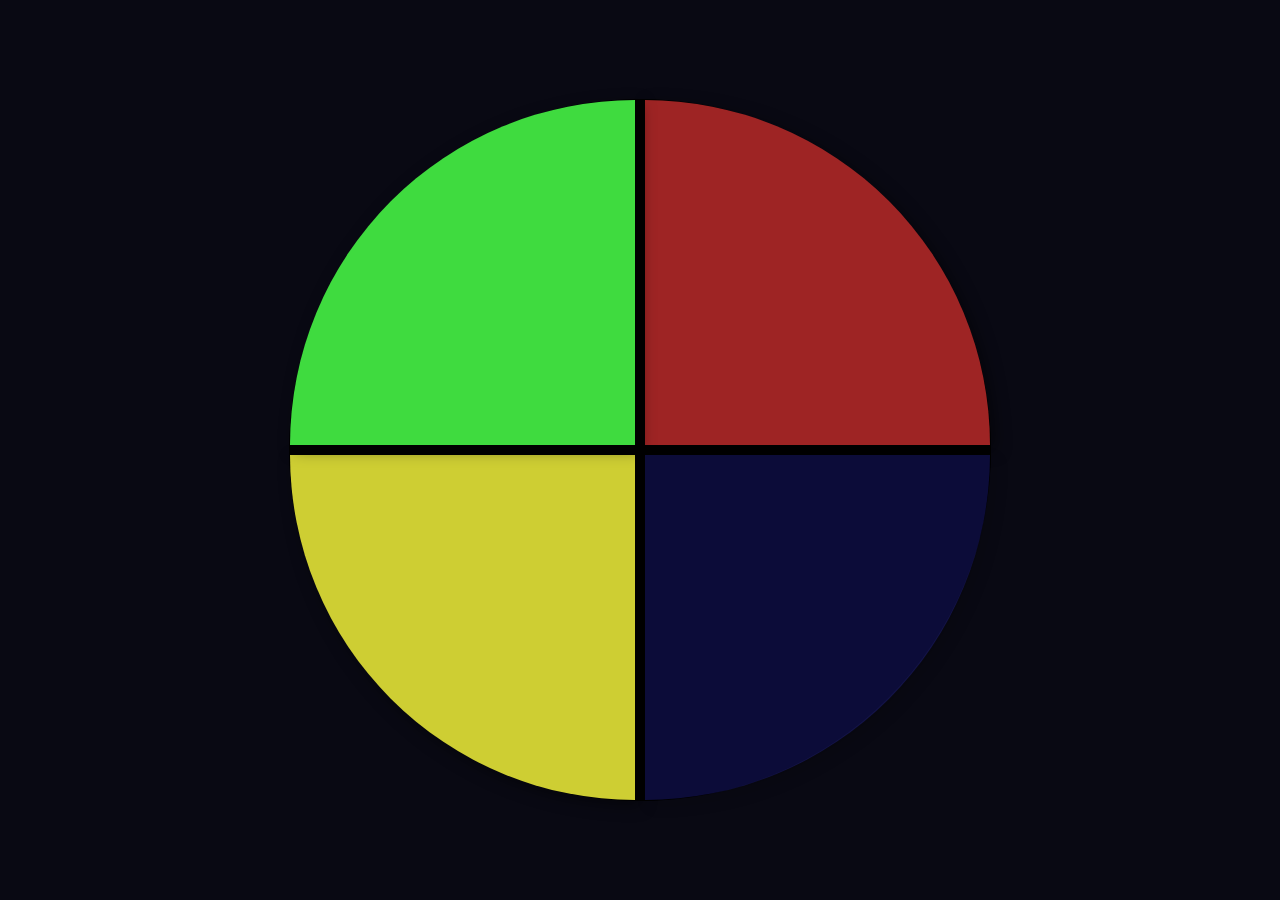
<file: Genius/index.html>
<!DOCTYPE html>
<html lang="en">
<head>
    <meta charset="UTF-8">
    <meta name="viewport" content="width=device-width, initial-scale=1.0">
    <link rel="stylesheet" href="styles.css">
    <script src="script.js" defer></script>
    <title>Genius</title>
</head>
<body>
    <div class="main-game">
        <div class="genius">
            <div class="blue"></div>
            <div class="yellow"></div>
            <div class="red"></div>
            <div class="green"></div>
        </div>
    </div>
</body>

</html>
</file>
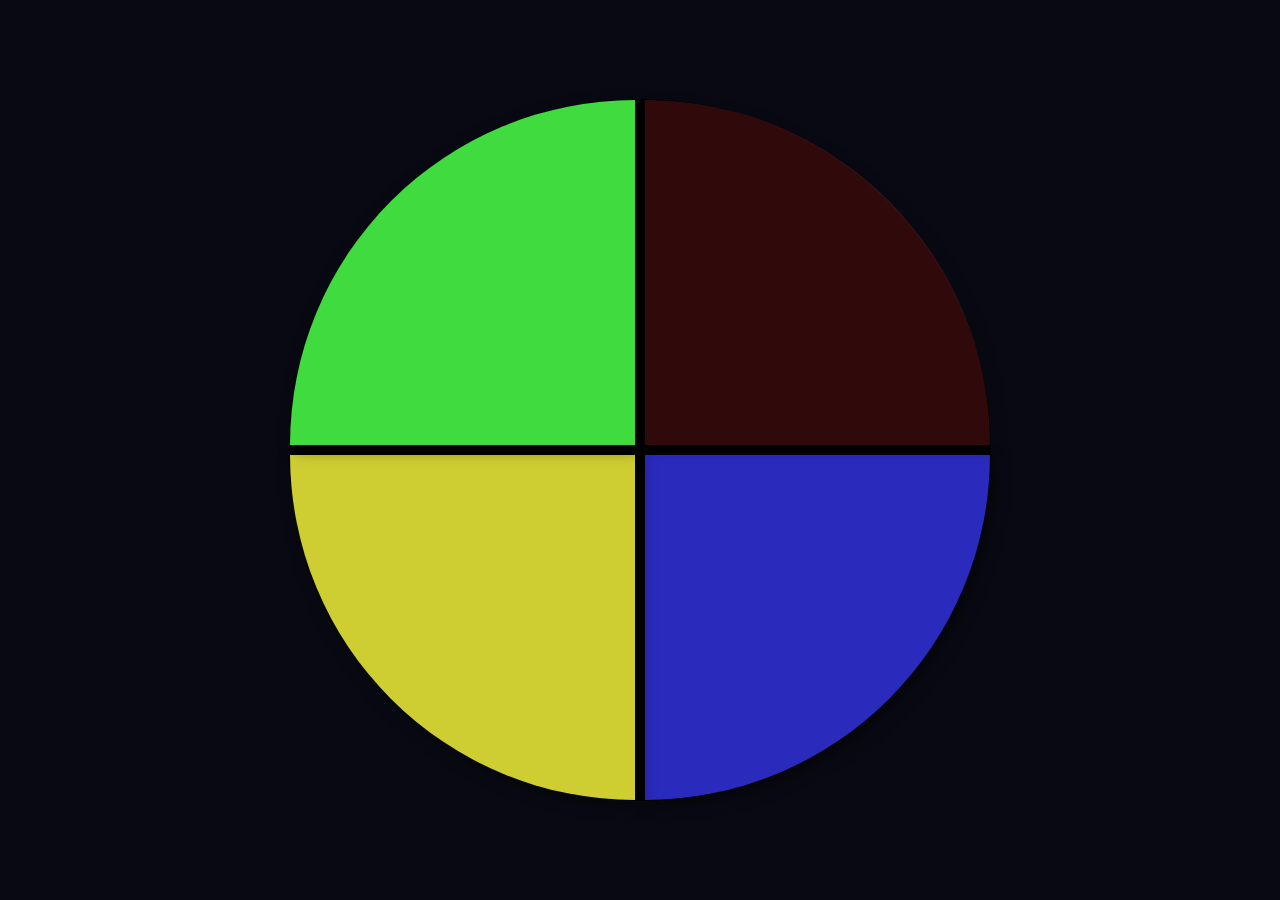
<file: Dio_Projects/GeniusGame/index.html>
<!DOCTYPE html>
<html lang="en">
<head>
    <meta charset="UTF-8">
    <meta name="viewport" content="width=device-width, initial-scale=1.0">
    <title>Genius</title>
    <link rel="stylesheet" href="styles.css">
    <script src="script.js" defer></script>
</head>
<body>
    <div class="main-game">
        <div class="genius">
            <div class="blue"></div>
            <div class="yellow"></div>
            <div class="red"></div>
            <div class="green"></div>
        </div>
    </div>
</body>

</html>
</file>
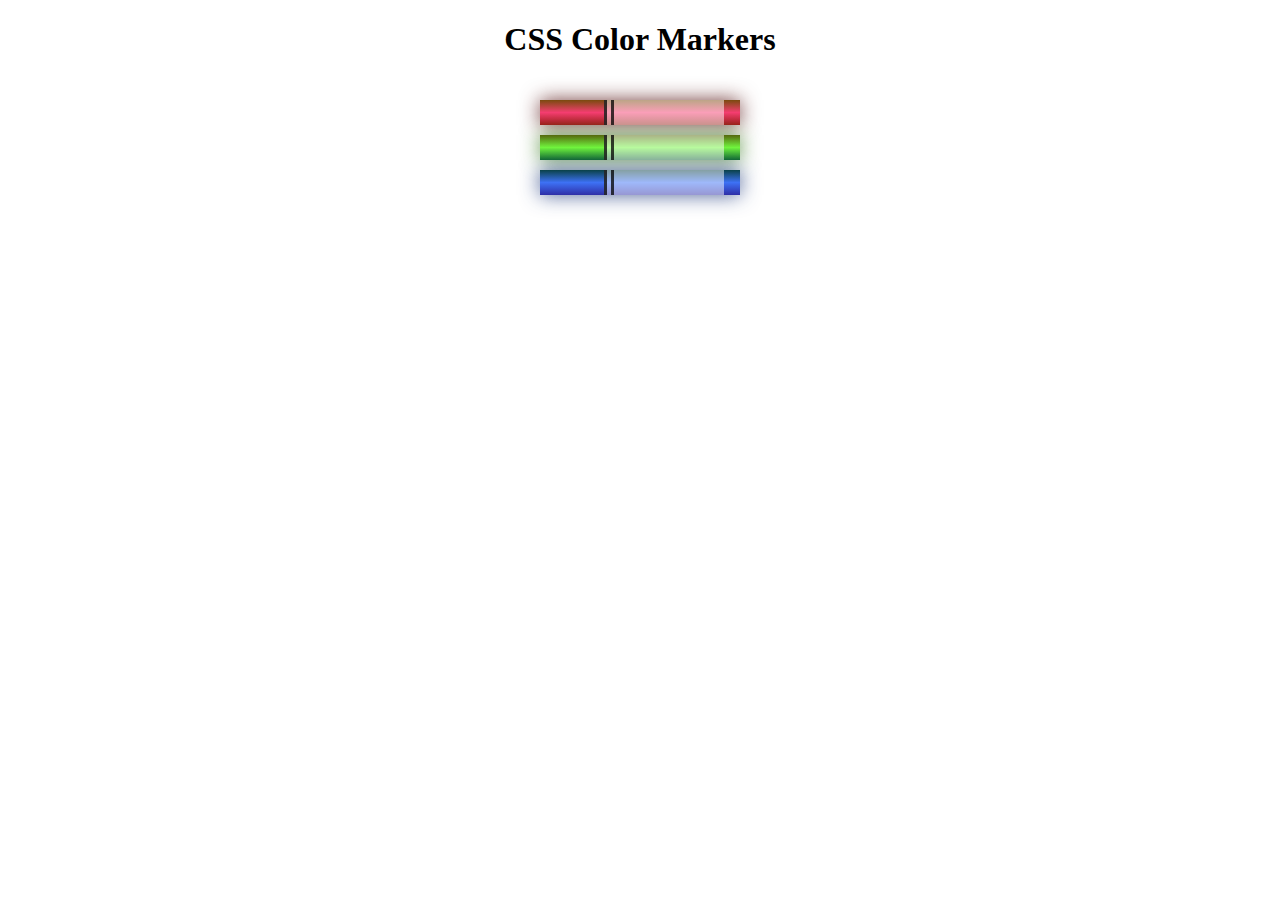
<file: FreeCodeCamp_Projects/Colored Markers/index.html>
<!DOCTYPE html>
<html lang="en">
  <head>
    <meta charset="utf-8">
    <meta name="viewport" content="width=device-width, initial-scale=1.0">
    <title>Colored Markers</title>
    <link rel="stylesheet" href="styles.css">
  </head>
  <body>
    <h1>CSS Color Markers</h1>
    <div class="container">
      <div class="marker red">
        <div class="cap"></div>
        <div class="sleeve"></div>
      </div>
      <div class="marker green">
        <div class="cap"></div>
        <div class="sleeve"></div>
      </div>
      <div class="marker blue">
        <div class="cap"></div>
        <div class="sleeve"></div>
      </div>
    </div>
  </body>
</html>
</file>
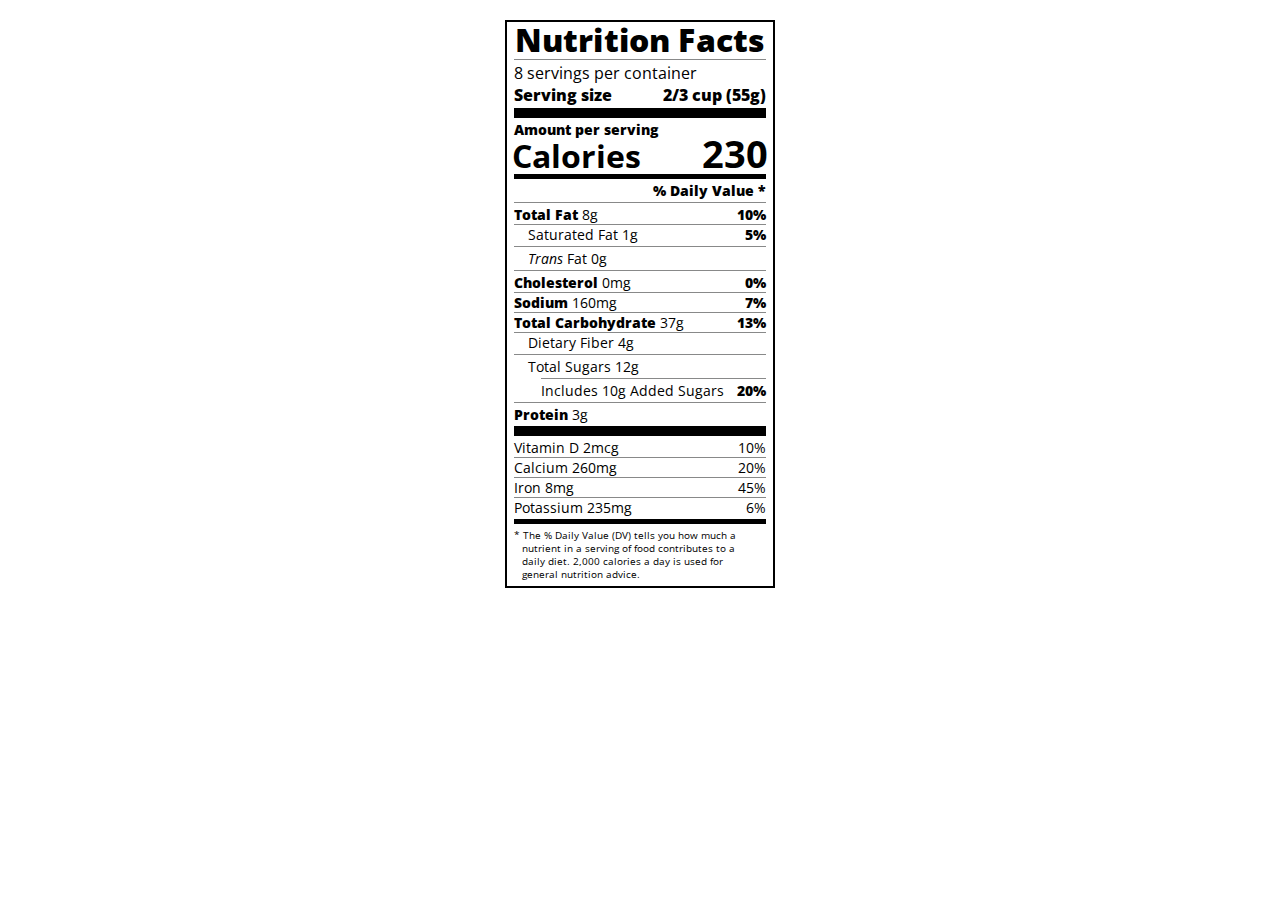
<file: FreeCodeCamp_Projects/NutritionLabel/index.html>
<!DOCTYPE html>
<html lang="en">

<head>
  <meta charset="UTF-8">
  <title>Nutrition Label</title>
  <link href="https://fonts.googleapis.com/css?family=Open+Sans:400,700,800" rel="stylesheet">
  <link href="./styles.css" rel="stylesheet">
</head>

<body>
  <div class="label">
    <header>
      <h1 class="bold">Nutrition Facts</h1>
      <div class="divider"></div>
      <p>8 servings per container</p>
      <p class="bold">Serving size <span>2/3 cup (55g)</span></p>
    </header>
    <div class="divider large"></div>
    <div class="calories-info">
      <div class="left-container">
        <h2 class="bold small-text">Amount per serving</h2>
        <p>Calories</p>
      </div>
      <span>230</span>
    </div>
    <div class="divider medium"></div>
    <div class="daily-value small-text">
      <p class="bold right no-divider">% Daily Value *</p>
      <div class="divider"></div>
      <p><span><span class="bold">Total Fat</span> 8g</span> <span class="bold">10%</span></p>
      <p class="indent no-divider">Saturated Fat 1g <span class="bold">5%</span></p>
      <div class="divider"></div>
      <p class="indent no-divider"><span><i>Trans</i> Fat 0g</span></p>
      <div class="divider"></div>
      <p><span><span class="bold">Cholesterol</span> 0mg</span> <span class="bold">0%</span></p>
      <p><span><span class="bold">Sodium</span> 160mg</span> <span class="bold">7%</span></p>
      <p><span><span class="bold">Total Carbohydrate</span> 37g</span> <span class="bold">13%</span></p>
      <p class="indent no-divider">Dietary Fiber 4g</p>
      <div class="divider"></div>
      <p class="indent no-divider">Total Sugars 12g</p>
      <div class="divider double-indent"></div>
      <p class="double-indent no-divider">Includes 10g Added Sugars <span class="bold">20%</span></p>
      <div class="divider"></div>
      <p class="no-divider"><span><span class="bold">Protein</span> 3g</span></p>
      <div class="divider large"></div>
      <p>Vitamin D 2mcg <span>10%</span></p>
      <p>Calcium 260mg <span>20%</span></p>
      <p>Iron 8mg <span>45%</span></p>
      <p class="no-divider">Potassium 235mg <span>6%</span></p>
    </div>
    <div class="divider medium"></div>
    <p class="note">* The % Daily Value (DV) tells you how much a nutrient in a serving of food contributes to a daily
      diet. 2,000 calories a day is used for general nutrition advice.</p>
  </div>
</body>
</html>
</file>
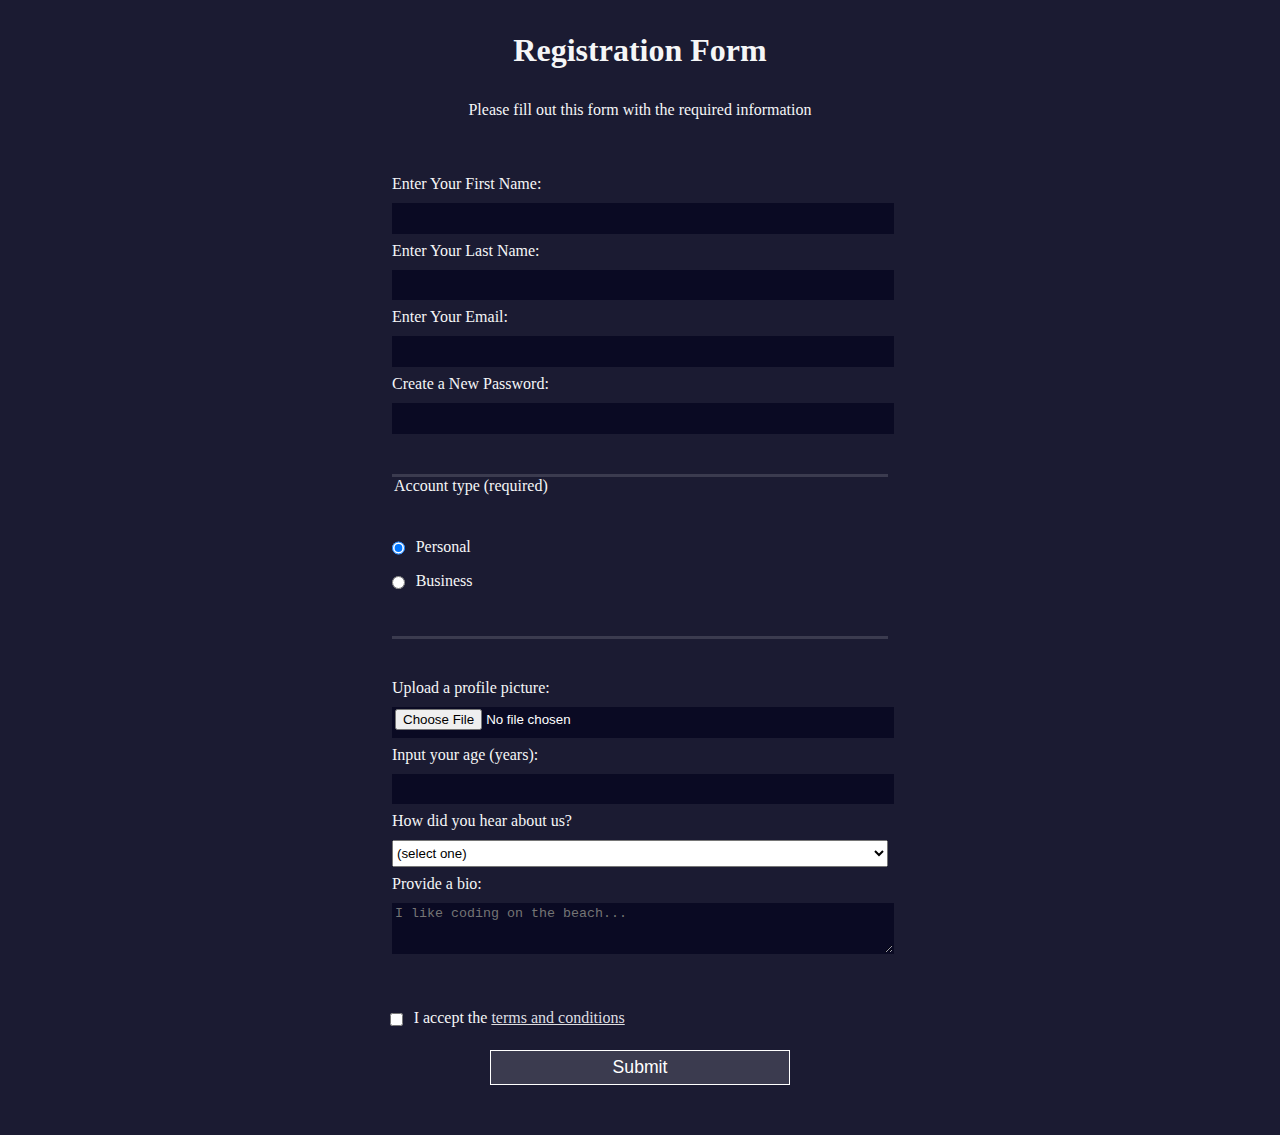
<file: FreeCodeCamp_Projects/RegistrationForm/index.html>
<!DOCTYPE html>
<html lang="en">
  <head>
    <meta charset="UTF-8">
    <title>Registration Form</title>
    <link rel="stylesheet" href="styles.css" />
  </head>
  <body>
    <h1>Registration Form</h1>
    <p>Please fill out this form with the required information</p>
    <form method="post" action='https://register-demo.freecodecamp.org'>
      <fieldset>
        <label for="first-name">Enter Your First Name: <input id="first-name" name="first-name" type="text" required /></label>
        <label for="last-name">Enter Your Last Name: <input id="last-name" name="last-name" type="text" required /></label>
        <label for="email">Enter Your Email: <input id="email" name="email" type="email" required /></label>
        <label for="new-password">Create a New Password: <input id="new-password" name="new-password" type="password" pattern="[a-z0-5]{8,}" required /></label>
      </fieldset>
      <fieldset>
        <legend>Account type (required)</legend>
        <label for="personal-account"><input id="personal-account" type="radio" name="account-type" class="inline" checked /> Personal</label>
        <label for="business-account"><input id="business-account" type="radio" name="account-type" class="inline" /> Business</label>
      </fieldset>
      <fieldset>
        <label for="profile-picture">Upload a profile picture: <input id="profile-picture" type="file" name="file" /></label>
        <label for="age">Input your age (years): <input id="age" type="number" name="age" min="13" max="120" /></label>
        <label for="referrer">How did you hear about us?
          <select id="referrer" name="referrer">
            <option value="">(select one)</option>
            <option value="1">freeCodeCamp News</option>
            <option value="2">freeCodeCamp YouTube Channel</option>
            <option value="3">freeCodeCamp Forum</option>
            <option value="4">Other</option>
          </select>
        </label>
        <label for="bio">Provide a bio:
          <textarea id="bio" name="bio" rows="3" cols="30" placeholder="I like coding on the beach..."></textarea>
        </label>
      </fieldset>
      <label for="terms-and-conditions">
        <input class="inline" id="terms-and-conditions" type="checkbox" required name="terms-and-conditions" /> I accept the <a href="https://www.freecodecamp.org/news/terms-of-service/">terms and conditions</a>
      </label>
      <input type="submit" value="Submit" />
    </form>
  </body>
</html>
</file>
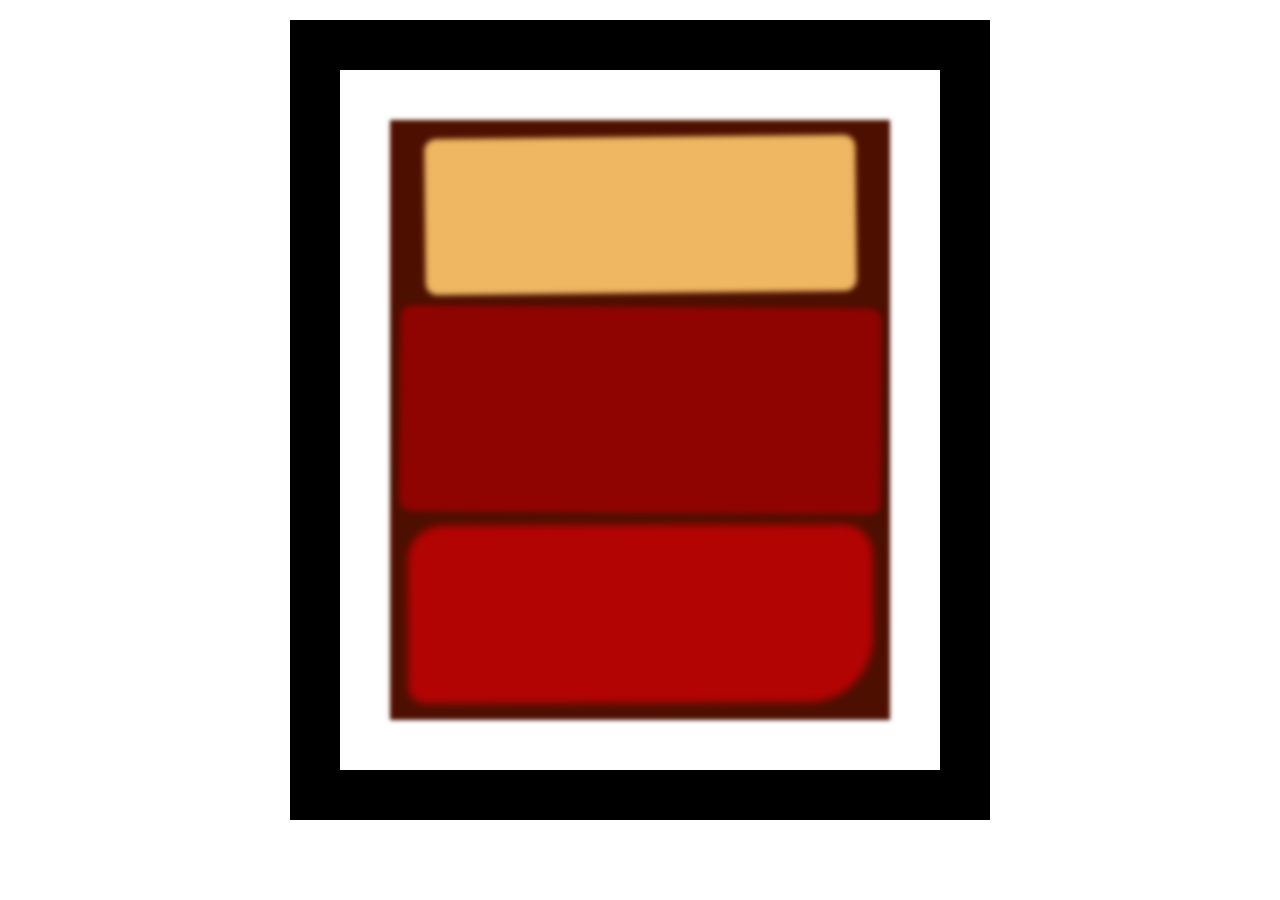
<file: FreeCodeCamp_Projects/RothkoPainting/index.html>
<!DOCTYPE html>
<html lang="en">
  <head>
    <meta charset="UTF-8">
    <title>Rothko Painting</title>
    <link href="./styles.css" rel="stylesheet">
  </head>
  <body>
    <div class="frame">
      <div class="canvas">
        <div class="one"></div>
        <div class="two"></div>
        <div class="three"></div>
      </div>
    </div>
  </body>
</html>
</file>
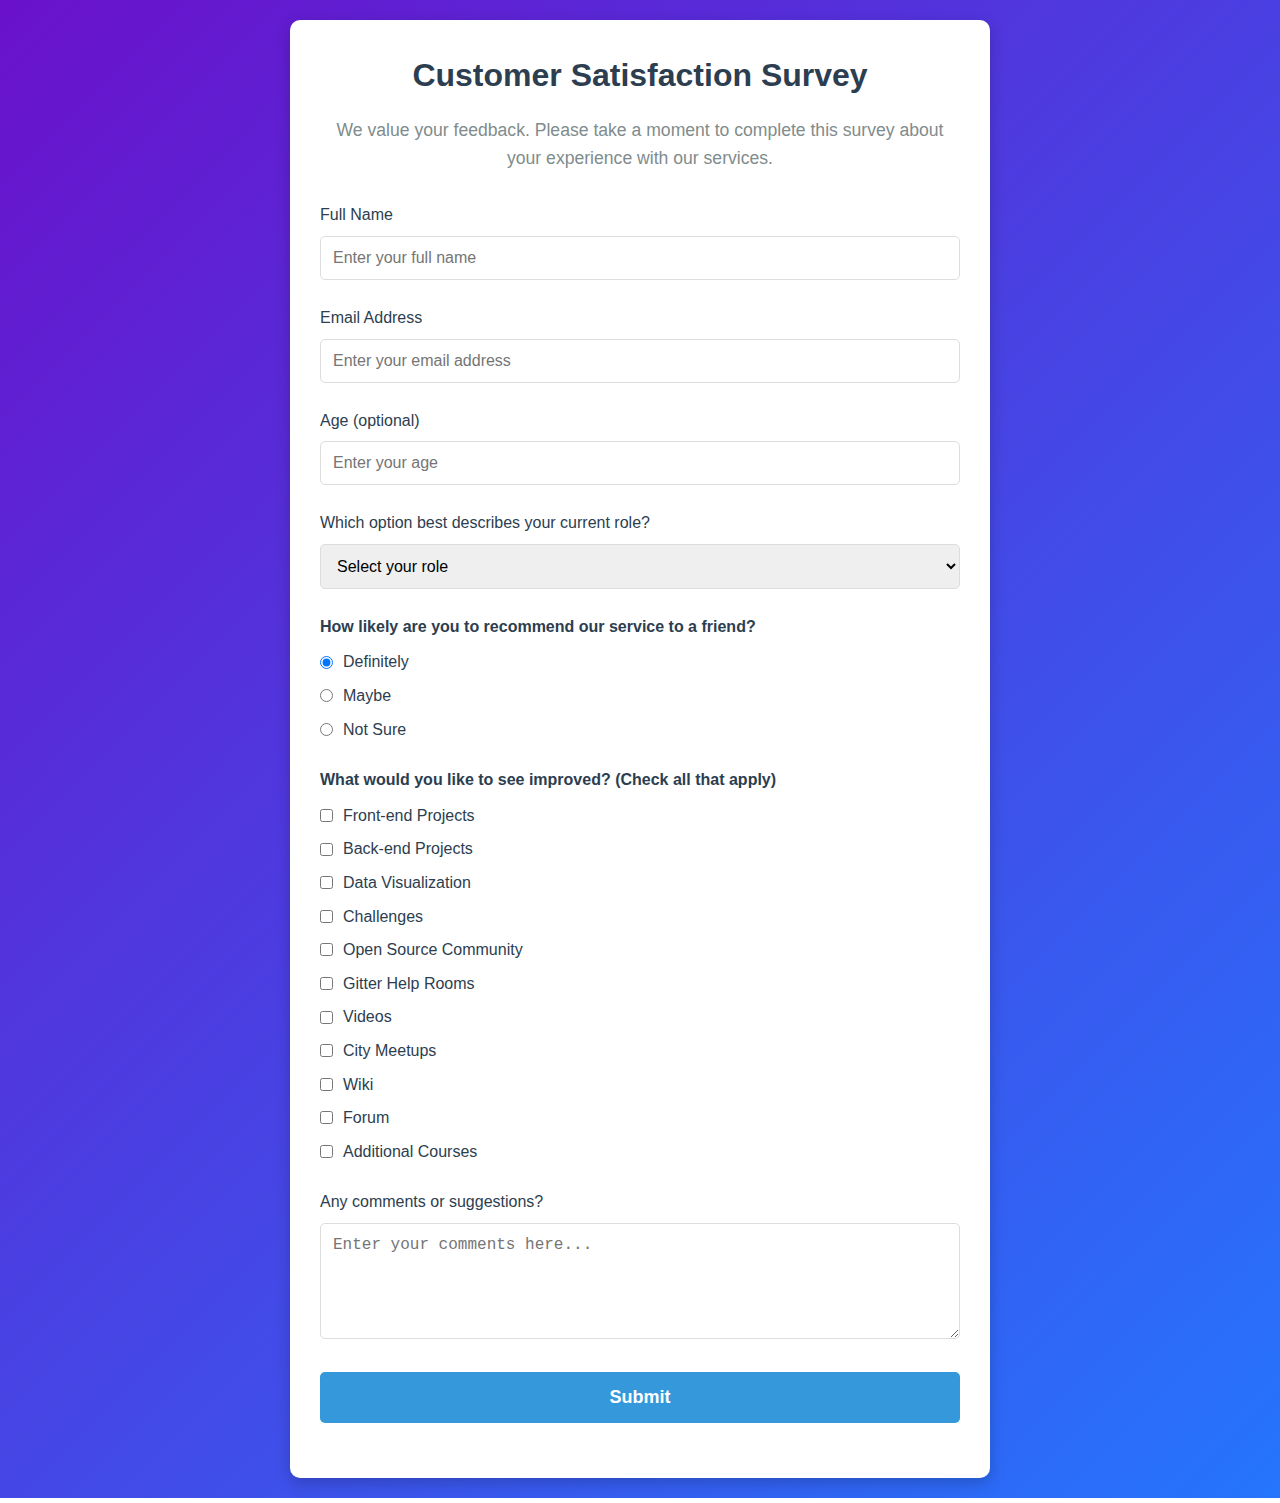
<file: FreeCodeCamp_Projects/SurveyForm/index.html>
<!DOCTYPE html>
<html lang="en">
<head>
    <meta charset="UTF-8">
    <meta name="viewport" content="width=device-width, initial-scale=1.0">
    <title>Survey Form</title>
    <link rel="stylesheet" href="styles.css">
</head>
<body>
    <div class="container">
        <h1 id="title">Customer Satisfaction Survey</h1>
        <p id="description">We value your feedback. Please take a moment to complete this survey about your experience with our services.</p>
        
        <form id="survey-form">
            <div class="form-group">
                <label id="name-label" for="name">Full Name</label>
                <input type="text" id="name" name="name" placeholder="Enter your full name" required>
            </div>
            
            <div class="form-group">
                <label id="email-label" for="email">Email Address</label>
                <input type="email" id="email" name="email" placeholder="Enter your email address" required>
            </div>
            
            <div class="form-group">
                <label id="number-label" for="number">Age (optional)</label>
                <input type="number" id="number" name="age" min="18" max="120" placeholder="Enter your age">
            </div>
            
            <div class="form-group">
                <label for="dropdown">Which option best describes your current role?</label>
                <select id="dropdown" name="role">
                    <option value="" disabled selected>Select your role</option>
                    <option value="student">Student</option>
                    <option value="full-time-job">Full Time Job</option>
                    <option value="part-time-job">Part Time Job</option>
                    <option value="self-employed">Self Employed</option>
                    <option value="unemployed">Unemployed</option>
                    <option value="other">Other</option>
                </select>
            </div>
            
            <div class="form-group">
                <p>How likely are you to recommend our service to a friend?</p>
                <label>
                    <input type="radio" name="recommend" value="definitely" checked>
                    Definitely
                </label>
                <label>
                    <input type="radio" name="recommend" value="maybe">
                    Maybe
                </label>
                <label>
                    <input type="radio" name="recommend" value="not-sure">
                    Not Sure
                </label>
            </div>
            
            <div class="form-group">
                <p>What would you like to see improved? (Check all that apply)</p>
                <label>
                    <input type="checkbox" name="improvements" value="frontend">
                    Front-end Projects
                </label>
                <label>
                    <input type="checkbox" name="improvements" value="backend">
                    Back-end Projects
                </label>
                <label>
                    <input type="checkbox" name="improvements" value="data-visualization">
                    Data Visualization
                </label>
                <label>
                    <input type="checkbox" name="improvements" value="challenges">
                    Challenges
                </label>
                <label>
                    <input type="checkbox" name="improvements" value="open-source">
                    Open Source Community
                </label>
                <label>
                    <input type="checkbox" name="improvements" value="gitter">
                    Gitter Help Rooms
                </label>
                <label>
                    <input type="checkbox" name="improvements" value="videos">
                    Videos
                </label>
                <label>
                    <input type="checkbox" name="improvements" value="meetups">
                    City Meetups
                </label>
                <label>
                    <input type="checkbox" name="improvements" value="wiki">
                    Wiki
                </label>
                <label>
                    <input type="checkbox" name="improvements" value="forum">
                    Forum
                </label>
                <label>
                    <input type="checkbox" name="improvements" value="additional-courses">
                    Additional Courses
                </label>
            </div>
            
            <div class="form-group">
                <label for="comments">Any comments or suggestions?</label>
                <textarea id="comments" name="comments" placeholder="Enter your comments here..." rows="5"></textarea>
            </div>
            
            <div class="form-group">
                <button type="submit" id="submit">Submit</button>
            </div>
        </form>
    </div>
</body>
</html>
</file>
<file: Genius/styles.css>
body {
    margin: 0;
    background-color: rgb(9, 9, 19);
}

.main-game {
    height: 100vh;
    width: 100vw;
    display: flex;
    justify-content: center;
    align-items: center;
    
}

.genius {
    display: grid;
    grid-template-areas: 'green red'
    'yellow blue';
    grid-gap: 10px;
    border: 1px solid #000000;
    background-color: #000000;
    border-radius: 100%;
    width: 700px;
    height: 700px;
    
}

.blue {
    grid-area: blue;
    background-color: rgb(42, 42, 189);
    border-bottom-right-radius: 100%;
    box-shadow: 5px 5px 15px rgba(0, 0, 0, 0.5);
}

.red {
    grid-area: red;
    background-color: rgb(158, 36, 36);
    border-top-right-radius: 100%;
    box-shadow: 5px 5px 15px rgba(0, 0, 0, 0.5);
}

.yellow {
    grid-area: yellow;
    background-color: rgb(206, 206, 51);
    border-bottom-left-radius: 100%;
    box-shadow: 5px 5px 15px rgba(0, 0, 0, 0.5);
}

.green {
    grid-area: green;
    background-color: rgb(63, 219, 63);
    border-top-left-radius: 100%;
    box-shadow: 5px 5px 15px rgba(0, 0, 0, 0.5);
}

.selected {
    opacity: 0.3;
}
</file>
<file: Dio_Projects/GeniusGame/styles.css>
body {
    margin: 0;
    background-color: rgb(9, 9, 19);
}

.main-game {
    height: 100vh;
    width: 100vw;
    display: flex;
    justify-content: center;
    align-items: center;
    padding: 10px; /* evita que toque nas bordas da tela */
    box-sizing: border-box;
}

.genius {
    display: grid;
    grid-template-areas: 
        "green red"
        "yellow blue";
    grid-gap: 10px; /* relativo à largura da tela */
    border: 1px solid #000000;
    background-color: #000000;
    border-radius: 50%; /* 100% é o mesmo que 50% em grid quadrado */
    width: 90vw; /* ocupa 90% da largura da tela */
    max-width: 700px; /* não cresce demais em telas grandes */
    height: 90vw; 
    max-height: 700px;
}

.blue {
    grid-area: blue;
    background-color: rgb(42, 42, 189);
    border-bottom-right-radius: 100%;
    box-shadow: 5px 5px 15px rgba(0, 0, 0, 0.5);
}

.red {
    grid-area: red;
    background-color: rgb(158, 36, 36);
    border-top-right-radius: 100%;
    box-shadow: 5px 5px 15px rgba(0, 0, 0, 0.5);
}

.yellow {
    grid-area: yellow;
    background-color: rgb(206, 206, 51);
    border-bottom-left-radius: 100%;
    box-shadow: 5px 5px 15px rgba(0, 0, 0, 0.5);
}

.green {
    grid-area: green;
    background-color: rgb(63, 219, 63);
    border-top-left-radius: 100%;
    box-shadow: 5px 5px 15px rgba(0, 0, 0, 0.5);
}

.selected {
    opacity: 0.3;
}
</file>
<file: FreeCodeCamp_Projects/Colored Markers/styles.css>
h1 {
  text-align: center;
}

.container {
  background-color: rgb(255, 255, 255);
  padding: 10px 0;
}

.marker {
  width: 200px;
  height: 25px;
  margin: 10px auto;
}

.cap {
  width: 60px;
  height: 25px;
}

.sleeve {
  width: 110px;
  height: 25px;
  background-color: rgba(255, 255, 255, 0.5);
  border-left: 10px double rgba(0, 0, 0, 0.75);
}

.cap, .sleeve {
  display: inline-block;
}

.red {
  background: linear-gradient(rgb(122, 74, 14), rgb(245, 62, 113), rgb(162, 27, 27));
  box-shadow: 0 0 20px 0 rgba(83, 14, 14, 0.8);
}

.green {
  background: linear-gradient(#55680D, #71F53E, #116C31);
  box-shadow: 0 0 20px 0 #3B7E20CC;
}

.blue {
  background: linear-gradient(hsl(186, 76%, 16%), hsl(223, 90%, 60%), hsl(240, 56%, 42%));
  box-shadow: 0 0 20px 0 hsla(223, 59%, 31%, 0.8);
}
</file>
<file: FreeCodeCamp_Projects/NutritionLabel/styles.css>
* {
  box-sizing: border-box;
}

html {
  font-size: 16px;
}

body {
  font-family: 'Open Sans', sans-serif;
}

.label {
  border: 2px solid black;
  width: 270px;
  margin: 20px auto;
  padding: 0 7px;
}

header h1 {
  text-align: center;
  margin: -4px 0;
  letter-spacing: 0.15px
}

p {
  margin: 0;
  display: flex;
  justify-content: space-between;
}

.divider {
  border-bottom: 1px solid #888989;
  margin: 2px 0;
}

.bold {
  font-weight: 800;
}

.large {
  height: 10px;
}

.large, .medium {
  background-color: black;
  border: 0;
}

.medium {
  height: 5px;
}

.small-text {
  font-size: 0.85rem;
}


.calories-info {
  display: flex;
  justify-content: space-between;
  align-items: flex-end;
}

.calories-info h2 {
  margin: 0;
}

.left-container p {
  margin: -5px -2px;
  font-size: 2em;
  font-weight: 700;
}

.calories-info span {
  margin: -7px -2px;
  font-size: 2.4em;
  font-weight: 700;
}

.right {
  justify-content: flex-end;
}

.indent {
  margin-left: 1em;
}

.double-indent {
  margin-left: 2em;
}

.daily-value p:not(.no-divider) {
  border-bottom: 1px solid #888989;
}

.note {
  font-size: 0.6rem;
  margin: 5px 0;
  padding: 0 8px;
  text-indent: -8px;
}
</file>
<file: FreeCodeCamp_Projects/RegistrationForm/styles.css>
body {
  width: 100%;
  height: 100vh;
  margin: 0;
  background-color: #1b1b32;
  color: #f5f6f7;
  font-family: Tahoma;
  font-size: 16px;
}

h1, p {
  margin: 1em auto;
  text-align: center;
}

form {
  width: 60vw;
  max-width: 500px;
  min-width: 300px;
  margin: 0 auto;
  padding-bottom: 2em;
}

fieldset {
  border: none;
  padding: 2rem 0;
  border-bottom: 3px solid #3b3b4f;
}

fieldset:last-of-type {
  border-bottom: none;
}

label {
  display: block;
  margin: 0.5rem 0;
}

input,
textarea,
select {
  margin: 10px 0 0 0;
  width: 100%;
  min-height: 2em;
}

input, textarea {
  background-color: #0a0a23;
  border: 1px solid #0a0a23;
  color: #ffffff;
}

.inline {
  width: unset;
  margin: 0 0.5em 0 0;
  vertical-align: middle;
}

input[type="submit"] {
  display: block;
  width: 60%;
  margin: 1em auto;
  height: 2em;
  font-size: 1.1rem;
  background-color: #3b3b4f;
  border-color: white;
  min-width: 300px;
}

input[type="file"] {
  padding: 1px 2px;
}

a {
  color: #dfdfe2;
}
</file>
<file: FreeCodeCamp_Projects/RothkoPainting/styles.css>
.canvas {
  width: 500px;
  height: 600px;
  background-color: #4d0f00;
  overflow: hidden;
  filter: blur(2px);
}

.frame {
  border: 50px solid black;
  width: 500px;
  padding: 50px;
  margin: 20px auto;
}

.one {
  width: 425px;
  height: 150px;
  background-color: #efb762;
  margin: 20px auto;
  box-shadow: 0 0 3px 3px #efb762;
  border-radius: 9px;
  transform: rotate(-0.6deg);
}

.two {
  width: 475px;
  height: 200px;
  background-color: #8f0401;
  margin: 0 auto 20px;
  box-shadow: 0 0 3px 3px #8f0401;
  border-radius: 8px 10px;
  transform: rotate(0.4deg);
}

.one, .two {
  filter: blur(1px);
}

.three {
  width: 91%;
  height: 28%;
  background-color: #b20403;
  margin: auto;
  filter: blur(2px);
  box-shadow: 0 0 5px 5px #b20403;
  border-radius: 30px 25px 60px 12px;
  transform: rotate(-0.2deg);
</file>
<file: FreeCodeCamp_Projects/SurveyForm/styles.css>
/* styles.css */
* {
    box-sizing: border-box;
    margin: 0;
    padding: 0;
}

body {
    font-family: 'Segoe UI', Tahoma, Geneva, Verdana, sans-serif;
    line-height: 1.6;
    color: #333;
    background: linear-gradient(135deg, #6a11cb 0%, #2575fc 100%);
    padding: 20px;
    min-height: 100vh;
}

.container {
    max-width: 700px;
    margin: 0 auto;
    background-color: white;
    border-radius: 10px;
    box-shadow: 0 5px 15px rgba(0, 0, 0, 0.2);
    padding: 30px;
}

h1 {
    text-align: center;
    margin-bottom: 15px;
    color: #2c3e50;
}

#description {
    text-align: center;
    margin-bottom: 30px;
    font-size: 1.1rem;
    color: #7f8c8d;
}

.form-group {
    margin-bottom: 25px;
}

label {
    display: block;
    margin-bottom: 8px;
    font-weight: 600;
    color: #2c3e50;
}

input, select, textarea {
    width: 100%;
    padding: 12px;
    border: 1px solid #ddd;
    border-radius: 5px;
    font-size: 16px;
    transition: border 0.3s;
}

input:focus, select:focus, textarea:focus {
    outline: none;
    border-color: #3498db;
    box-shadow: 0 0 5px rgba(52, 152, 219, 0.3);
}

input[type="radio"], input[type="checkbox"] {
    width: auto;
    margin-right: 10px;
}

.form-group p {
    margin-bottom: 10px;
    font-weight: 600;
    color: #2c3e50;
}

.form-group label {
    display: flex;
    align-items: center;
    margin-bottom: 8px;
    font-weight: normal;
    cursor: pointer;
}

button {
    display: block;
    width: 100%;
    padding: 15px;
    background-color: #3498db;
    color: white;
    border: none;
    border-radius: 5px;
    font-size: 18px;
    font-weight: 600;
    cursor: pointer;
    transition: background-color 0.3s;
}

button:hover {
    background-color: #2980b9;
}

@media (max-width: 600px) {
    .container {
        padding: 20px;
    }
    
    body {
        padding: 10px;
    }
}
</file>
